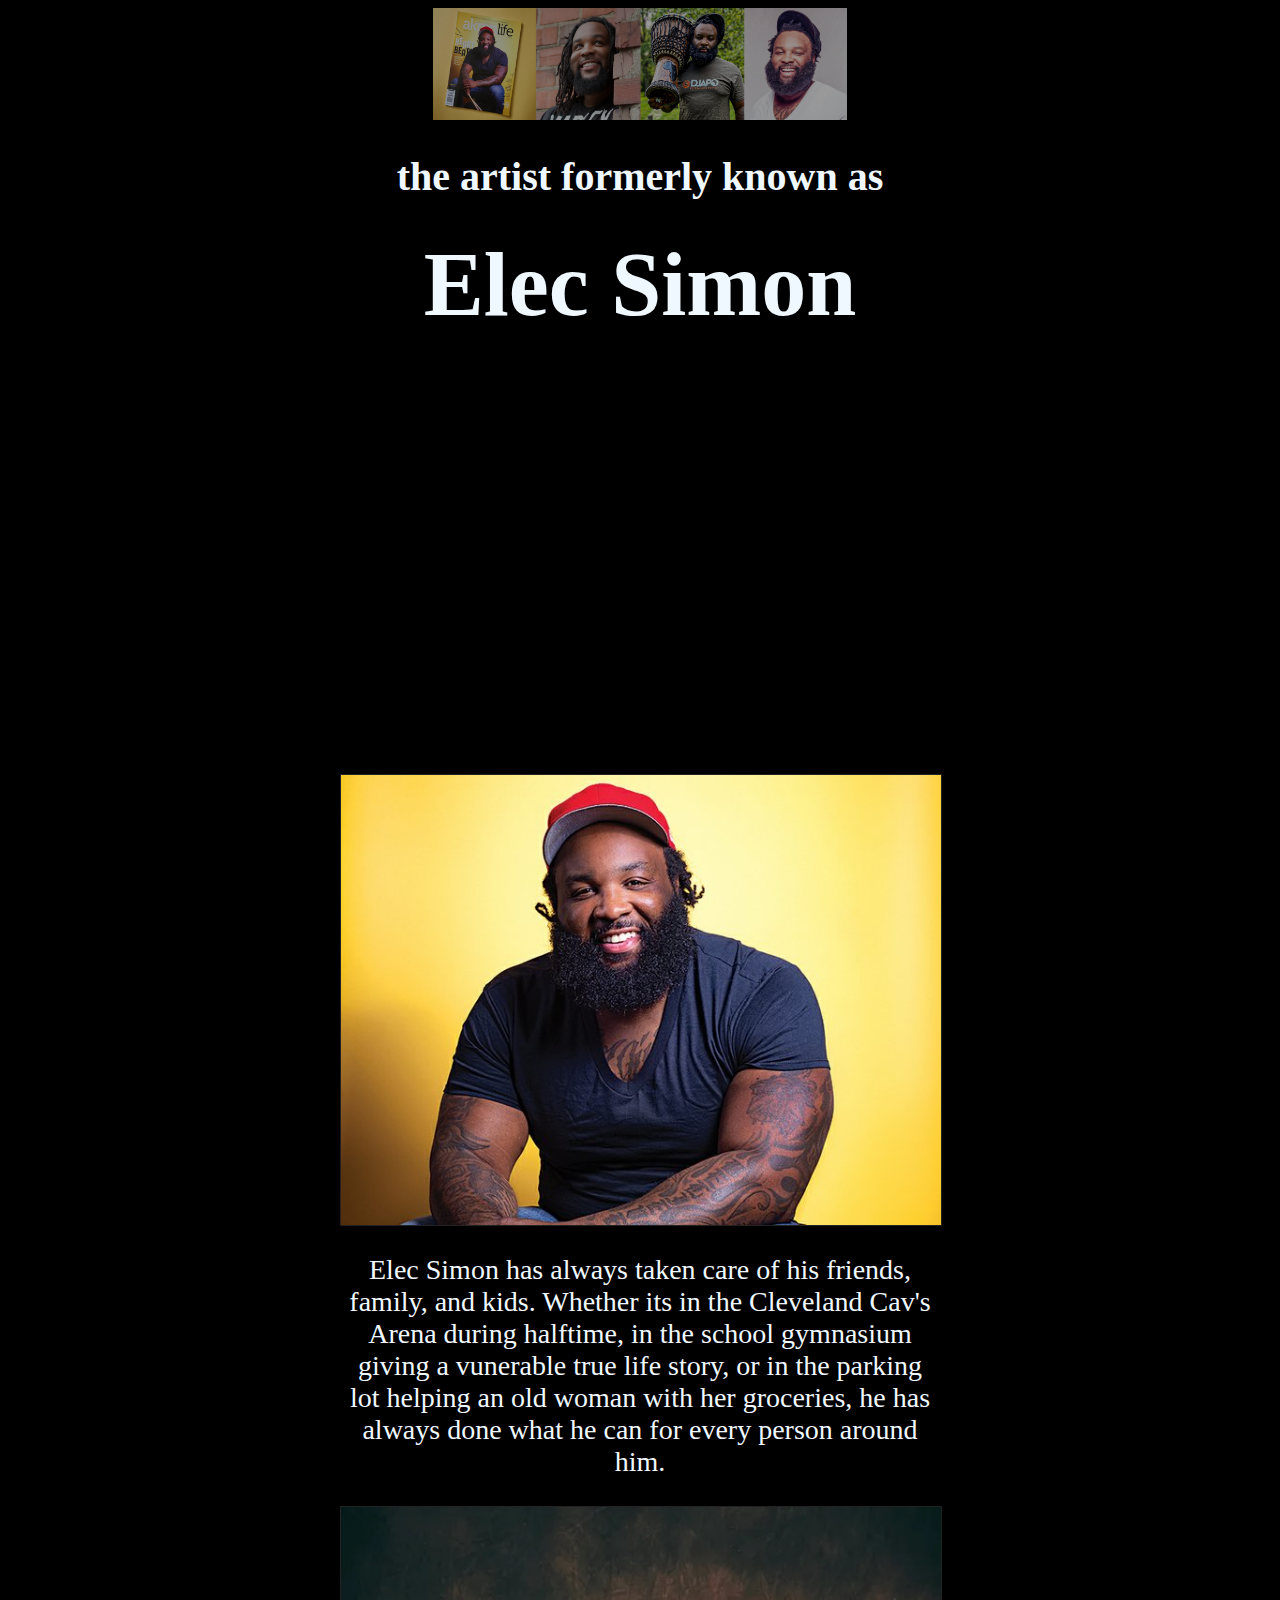
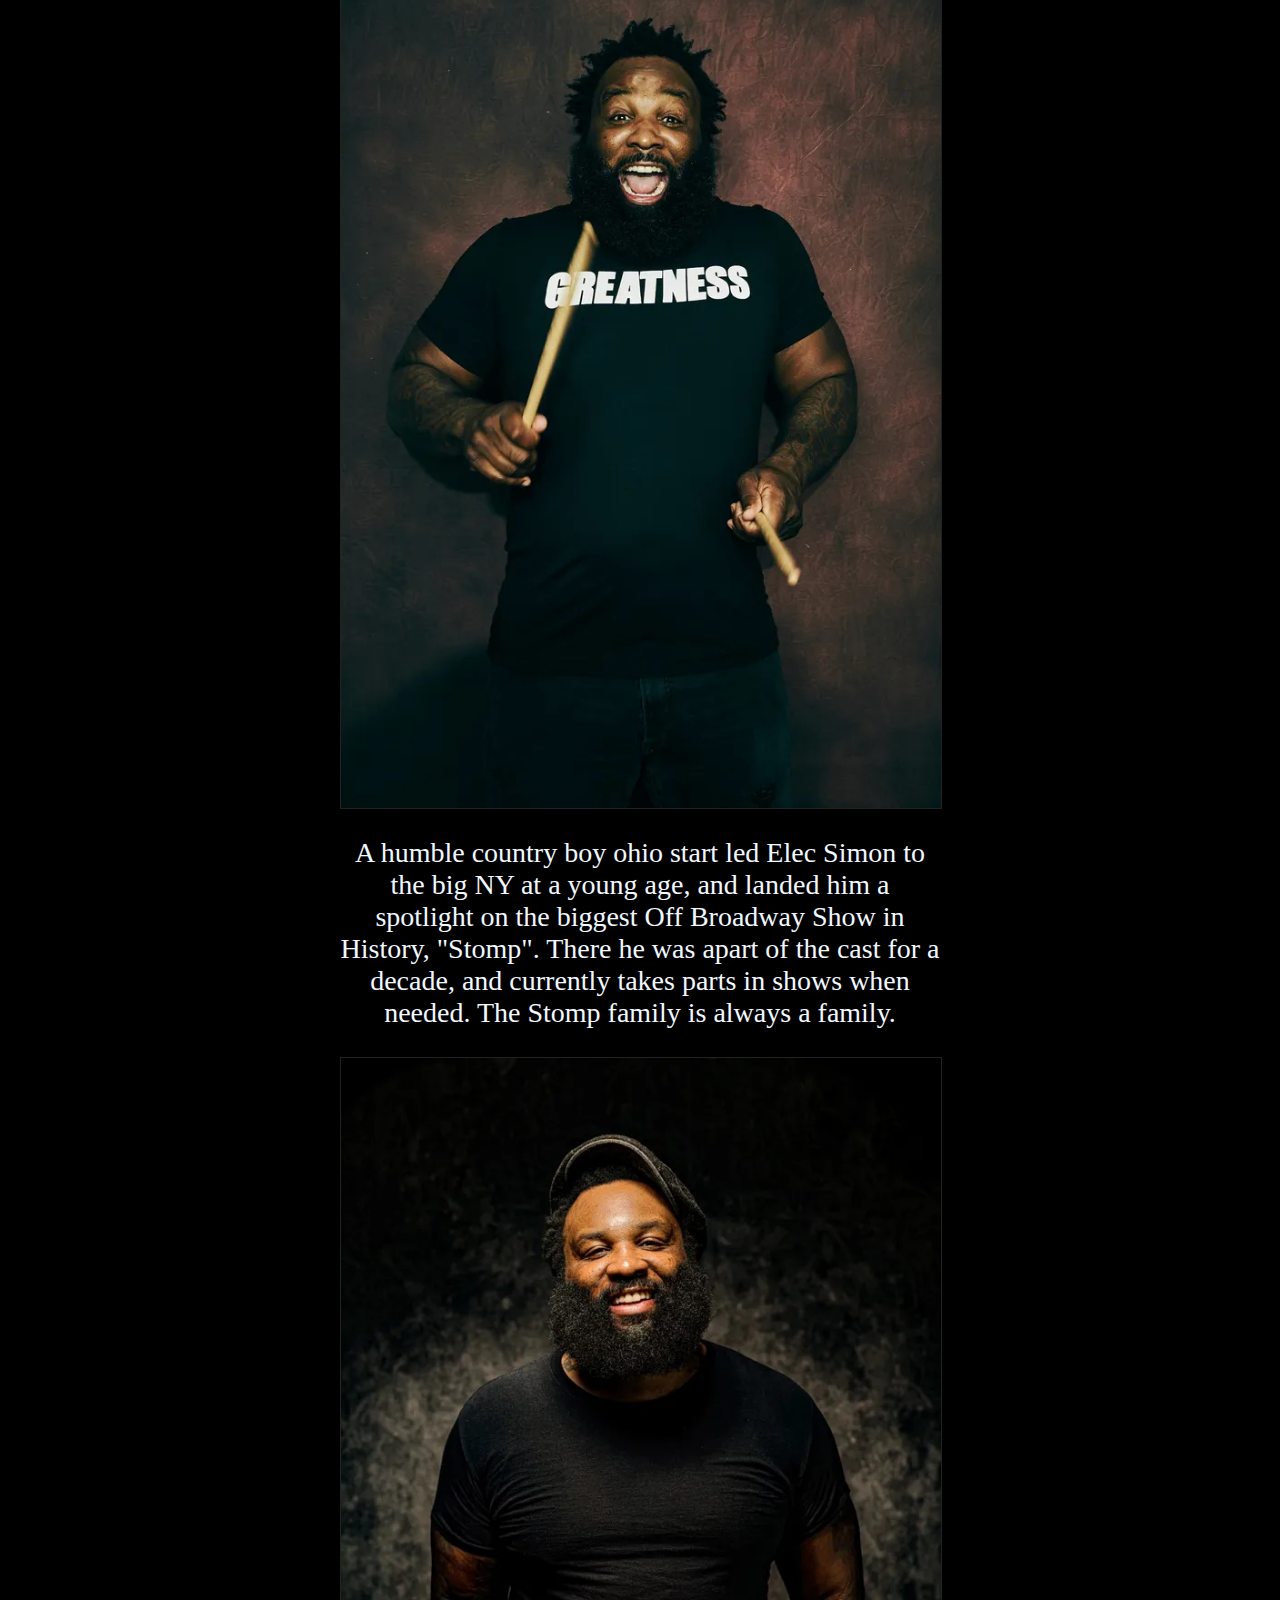
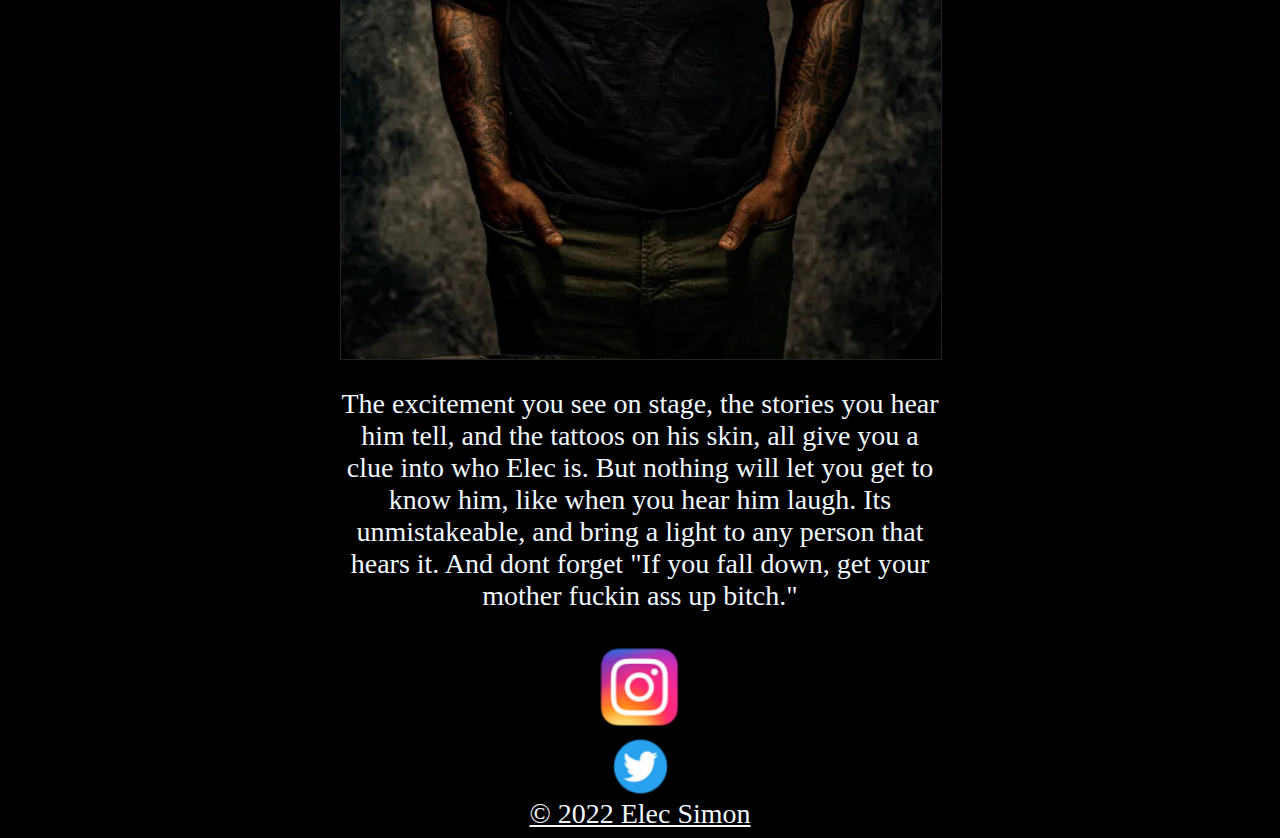
<file: elecsimon.html>
<!DOCTYPE html>
<html lang="en">
<head>
    <meta charset="UTF-8">
    <meta http-equiv="X-UA-Compatible" content="IE=edge">
    <meta name="viewport" content="width=device-width, initial-scale=1.0">
    <link rel="stylesheet" type="text/css" href="Website/css/layoutElec.css">
    
    <title>Elec Simon</title>
</head>
<div class="wrapper">
    <center>
<banner id="elecbanner">
    <img src="./Website/images/elecbanner1451x393.jpg">
</banner>

<header></header>
<h2>the artist formerly known as</h2></header>
<h1>Elec Simon</h1>
<div class="youtube-video-container">
    <iframe width="844" height="475" src="https://www.youtube.com/embed/M3mvMHNX_2o" title="YouTube video player"
        frameborder="0" allow="accelerometer; autoplay; clipboard-write; encrypted-media; gyroscope; picture-in-picture"
        allowfullscreen></iframe>
</div>
<body>
    <section></section>
    
    <main>
    <section><img id="img1"src="./Website/images/elecsimon.jpg"></section>
    <p>Elec Simon has always taken care of his friends, family, and kids. Whether its in the Cleveland Cav's Arena during halftime, in the school gymnasium 
        giving a vunerable true life story, or in the parking lot helping 
        an old woman with her groceries, he has always done what he can for every person around him.
    </p>
    
    <section><img id +="img2"src="./Website/images/elecsimon2.jpg"></section>
    <p>A humble country boy ohio start led Elec Simon to the big NY at a young age, and landed him a spotlight on the biggest Off Broadway Show in History, "Stomp". There he was apart
        of the cast for a decade, and currently takes parts in shows when needed. The Stomp family is always a family.
    </p>


    <section><img id="img3" src="./Website/images/elecSimon3.jpg"></section>
    <p>The excitement you see on stage, the stories you hear him tell, and the tattoos on his skin, all give you a clue into who Elec is. But nothing will let you get to know him,
        like when   you hear him laugh. Its unmistakeable, and bring a light to any person that hears it. And dont forget "If you fall down, get your mother fuckin ass up bitch."
    </p>

    </main>
    </section>


    </ul>
    
</body>
<nav>
    <div class="medialogos"></div>
        <a id="elecInstagram" href="https://www.instagram.com/elecsimon" download>
            <img src="Website/images/instagram.png" alt="elecinstagram">
        <a id="elecTwitter" href="https://www.twitter.com/elecsimon" download>
            <img src="Website/images/twitter.png" alt="electwitter">
            </div>

    </nav>


<footer>&copy; 2022 Elec Simon</footer>
</center>
</html>
</file>
<file: Website/css/layoutElec.css>
*{
    background-color:black;
    color: aliceblue;



}
.wrapper{
    width: 100%;
}


header,
main,
footer {
    display: grid;
    grid-template-rows: auto;
    margin: 0 auto;
    width: auto;
    justify-content: center;
    padding: 0;
    font-size: 28px;
    width: 100%;
    margin-left:auto;
    margin-right:auto;
    max-width: 1280px;
    



    

}
.youtube-video-container {
  position: relative;
  overflow: hidden;
  width: 100%;
}

.youtube-video-container::after {
  display: block;
  content: "";
  padding-top: 56.25%;
}

.youtube-video-container iframe {
  position: absolute;
  top: 0;
  left: 0;
  width: 100%;
  height: 100%;
}
body iframe {
  position: absolute;
  top: 0; bottom: 0; left: 0;
  width: 100%;
  height: 100%;
  border: 0;
}

h1{
    font-size: 90px;
    width: 100%;
    padding: 0em 0em 0em;



}
.wrapper2{
    max-width: 90%;
}
h2{
    font-size: 40px;   
    width: 100%; 
}

#video {
   width: auto;
   padding: 10px 0px 10px;
   
}
banner {
    display: flex;
    justify-content: center;
    padding-top: 0%;
    height: 7em;
    width: 100%;
    opacity: .6;

}
h1,h2 {
    display: flex;
    justify-content: center;
    
}
body img {
    display: flex;
    justify-content: center;
    padding: 0rem auto;
}
main section img{
background: rgb(10, 10, 10);
    padding: 0px;
    border: 1px solid #222;
    width: 100%;
}
main p {
    padding: 0px;
}

main {
display: flex;
flex-direction: column;
flex-wrap: wrap;
max-width: 100%;

}
html {
    font-size: 16px;
    color:rgb(0, 0, 0);

    margin-top: 0em;

}
nav img {
    display: flex;
    flex-direction: column;
    flex-wrap: wrap;
    width: 95px;
}


footer{
        display: flex;
    justify-content: center;

}
@media screen and (min-width: 768px) {
    .wrapper{
        width: 600px;
        margin: 0 auto;
    }
    .wrapper h1 {
    font-size: 90px;
    margin: 0;
    }
    h2{
    font-size: 40px;   
    width: 100%; 
    }
    banner {
        width: 600px;
    }
    .youtube-video-container{
        padding-bottom: 100px;
    }
}
@media screen and (min-width: 380) and (max-width:450) {
    .wrapper{
        width: 600px;
        margin: 0 auto;
    }
    .wrapper h1 {
    font-size: 40px;
    margin: 0;
    }
    h2{
    font-size: 30px;   
    width: 100%; 
    }
    .youtube-video-container{
        width: 100%;
    }
    banner {
        width: 100px;
    }
    
    header,
    main,
    footer {
    display: grid;
    grid-template-rows: auto;
    margin: 0 auto;
    width: auto;
    justify-content: center;
    padding: 0;
    font-size: 22px;
    width: 100%;
    margin-left:auto;
    margin-right:auto;

    }
    #elecbanner{
        width: 75px;
    }
}
</file>
